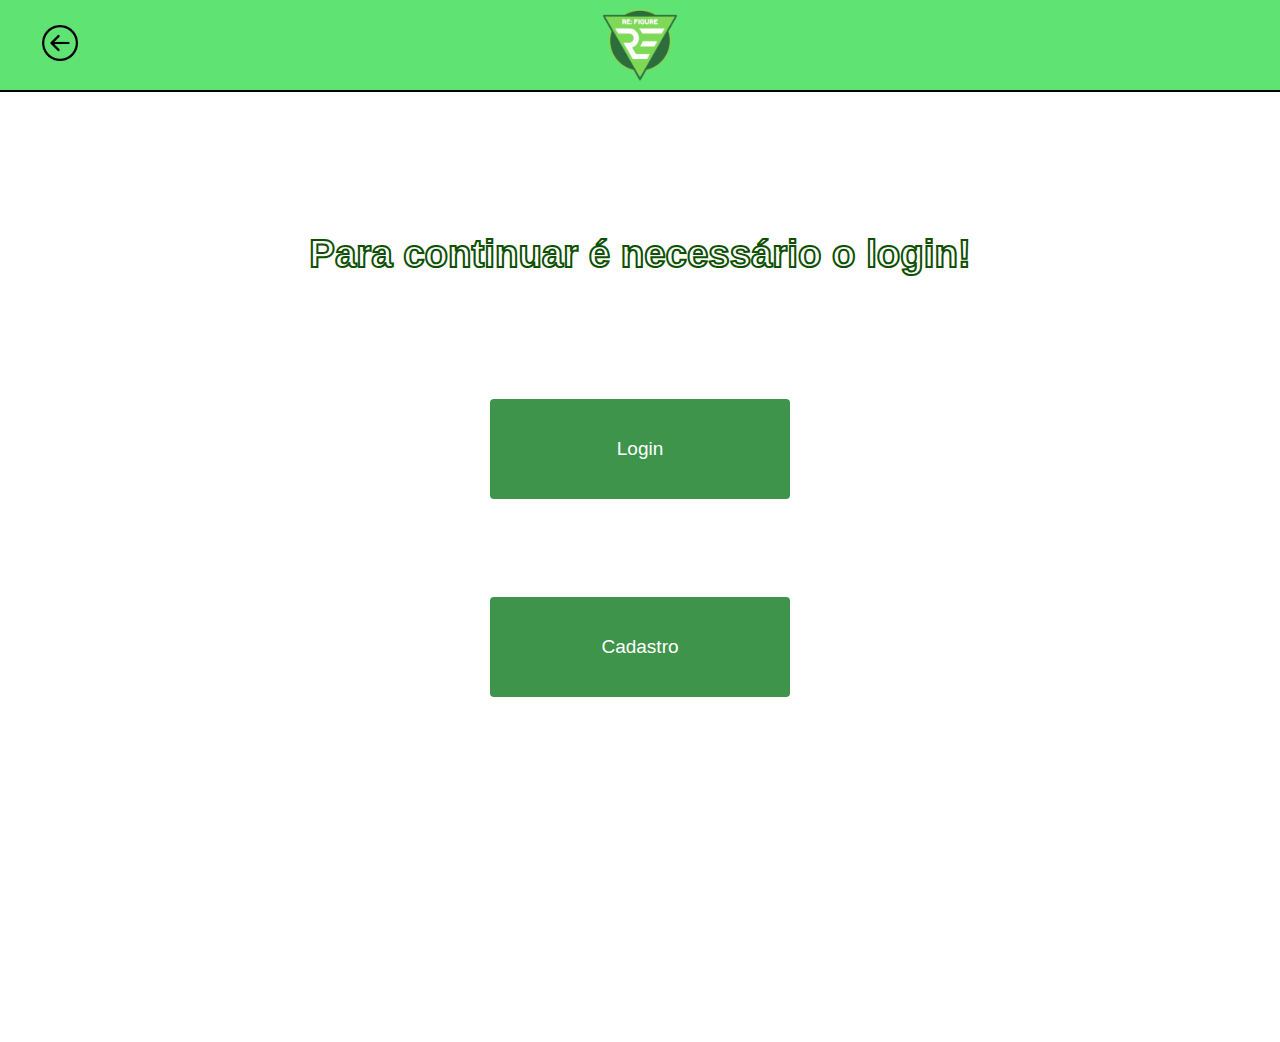
<file: autenticacao.html>
<!DOCTYPE html>
<html lang="pt-br">
<head>
    <meta charset="UTF-8">
    <meta http-equiv="X-UA-Compatible" content="IE=edge">
    <meta name="viewport" content="width=device-width, initial-scale=1.0">
    <title>Re:Figure</title>
    <link rel="icon" href="imagem/RE FIGURE.png">
    <link rel="stylesheet" type="text/css" href="css/auteticacao.css">
</head>
<body>
    <!-- div do cabeçalho -->
    <div class="cabecalho">
        <div class="divvoltar"><a href="index.html"><img src="imagem/botaovoltar.png" class="botaovoltar"></div></a>
        <div class="divlogo"><a href="index.html"><img src="imagem/RE FIGURE.png" class="logo"></div></a>
        <div class="invisivel"></div>
    </div>
    <div class="corpo">
        <div class="titulo">
            <h1>Para continuar é necessário o login!</h1>
        </div>
        <a href="login.php">
            <button>
              <span>Login</span>
            </button></a>
    
            <a href="Cadastro.html">
            <button>
              <span>Cadastro</span>
            </button></a>
    </div>
</body>
</html>
</file>
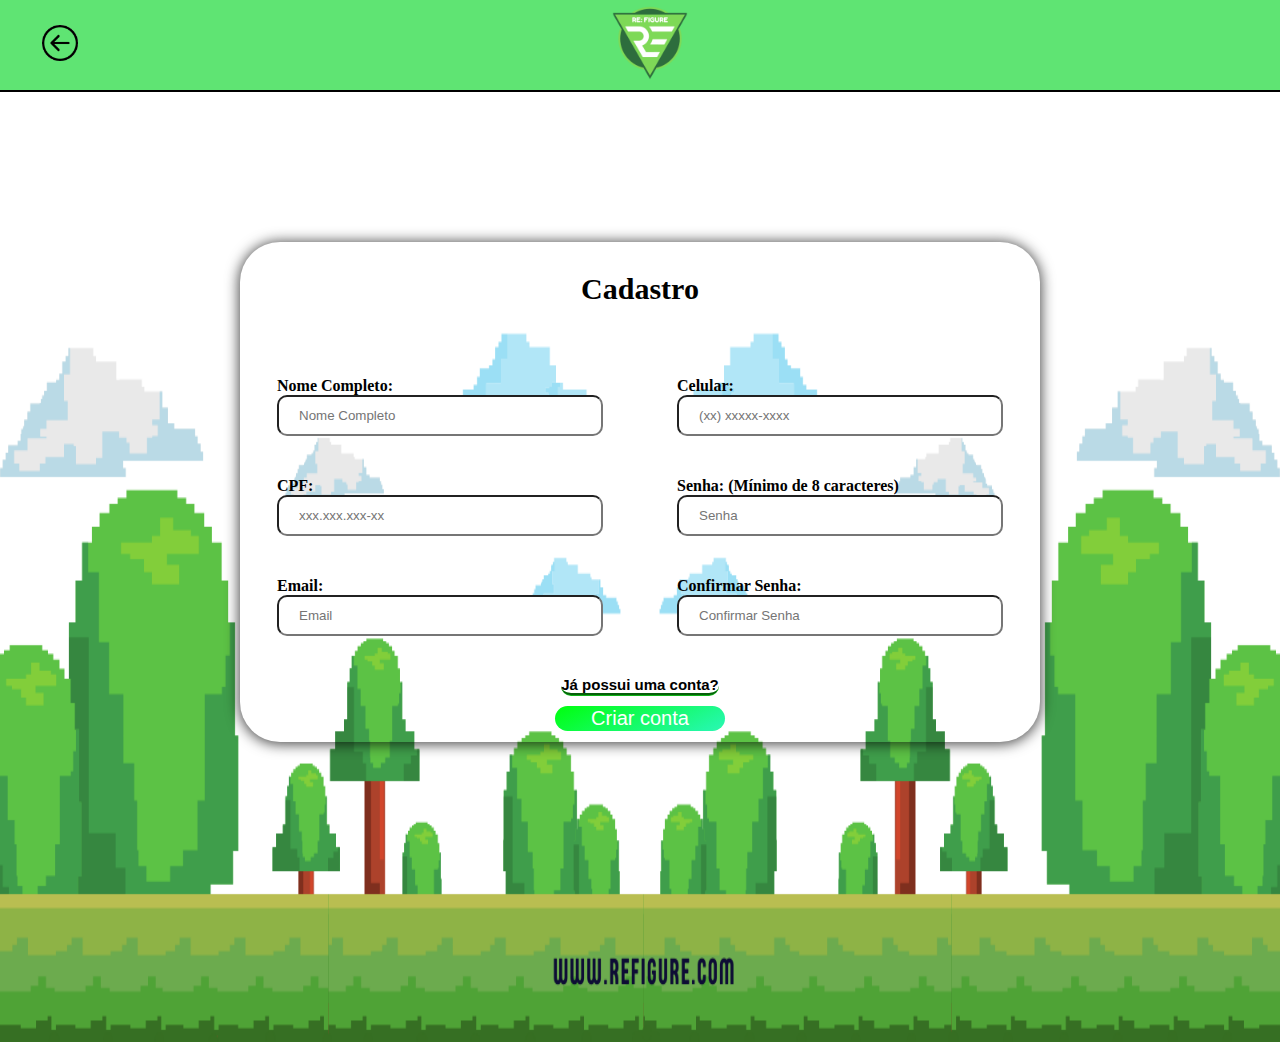
<file: Cadastro.html>
<!DOCTYPE html>
<html lang="pt-br">
<head>
    <meta charset="UTF-8">
    <meta http-equiv="X-UA-Compatible" content="IE=edge">
    <meta name="viewport" content="width=device-width, initial-scale=1.0">
    <title>Re:Figure</title>
    <link rel="icon" href="imagem/RE FIGURE.png">
    <link rel="stylesheet" type="text/css" href="css/Cadastro.css">
</head>
<body>
    <!-- div do cabeçalho -->
    <div class="cabecalho">
        <div class="divvoltar"><a href="logado.php"><img src="imagem/botaovoltar.png" class="botaovoltar"></div></a>
        <div class="divlogo"><a href="logado.php"><img src="imagem/RE FIGURE.png" class="logo"></div></a>
        <div class="invisivel"></div>
    </div>
<div class="corpo">
    <img class="fundo" src="imagem/fundo.png">
    <img class="fundo2" src="imagem/fundo2.png">
    <div class="cadastro">
        <div class="cadastrotitulo"><b>Cadastro</b></div>
        <div class="informacao">
            <form action="crud.php" method="post">
            <div class="informacaoesquerda">
                    <span> <ion-icon class="imgs" name="people-outline"></ion-icon><b>Nome Completo:</b> 
                    <input maxlength="100" type="text" id="Nome" name="nome_cliente" onkeyup="ValidarNome();" class="formatar" placeholder ="Nome Completo"></span>   
                    <span> <ion-icon class="imgs" name="newspaper-outline"></ion-icon><b>CPF:</b> 
                    <input maxlength="14" type="text" id="cpf" name="cpf_cliente" onkeyup="ValidarCPF();" class="formatar" placeholder ="xxx.xxx.xxx-xx"></span>
                    <span> <ion-icon class="imgs" name="mail-outline"></ion-icon><b>Email:</b> 
                    <input maxlength="80" type="email" id="Email" name="email_cliente" onkeyup="ValidarEmail();" class="formatar" placeholder ="Email"></span>
            </div>
            <div class="informacaodireita">
                <span> <ion-icon class="imgs" name="call-outline"></ion-icon><b>Celular:</b> 
                <input maxlength="13" type="text" id="Telefone" name="celular_cliente" onkeyup="ValidarTelefone();" class="formatar" required placeholder="(xx) xxxxx-xxxx"></span>
                <span> <ion-icon class="imgs" name="lock-closed-outline"></ion-icon><b>Senha: (Mínimo de 8 caracteres)</b> 
                <input minlength="8" required maxlength="30" name="senha_cliente" type="password" onkeyup="ValidarSenha()" id="Senha" class="formatar" placeholder ="Senha"></span> 
                <span> <ion-icon class="imgs" name="lock-closed-outline"></ion-icon><b>Confirmar Senha:</b> 
                <input minlength="8" required maxlength="30" type="password" id="Senha1" onkeyup="ValidarSenha()" class="formatar" placeholder ="Confirmar Senha"></span> 
            </div>
        </div>
        <a class="conta" href="login.php"><b>Já possui uma conta?</b></a>
        <input type="submit" value="Criar conta" name="inserir" class="criar">
        </form>
    </div>
</div>
<script src="js/Cadastro.js"></script>   
</body>
</html>
</file>
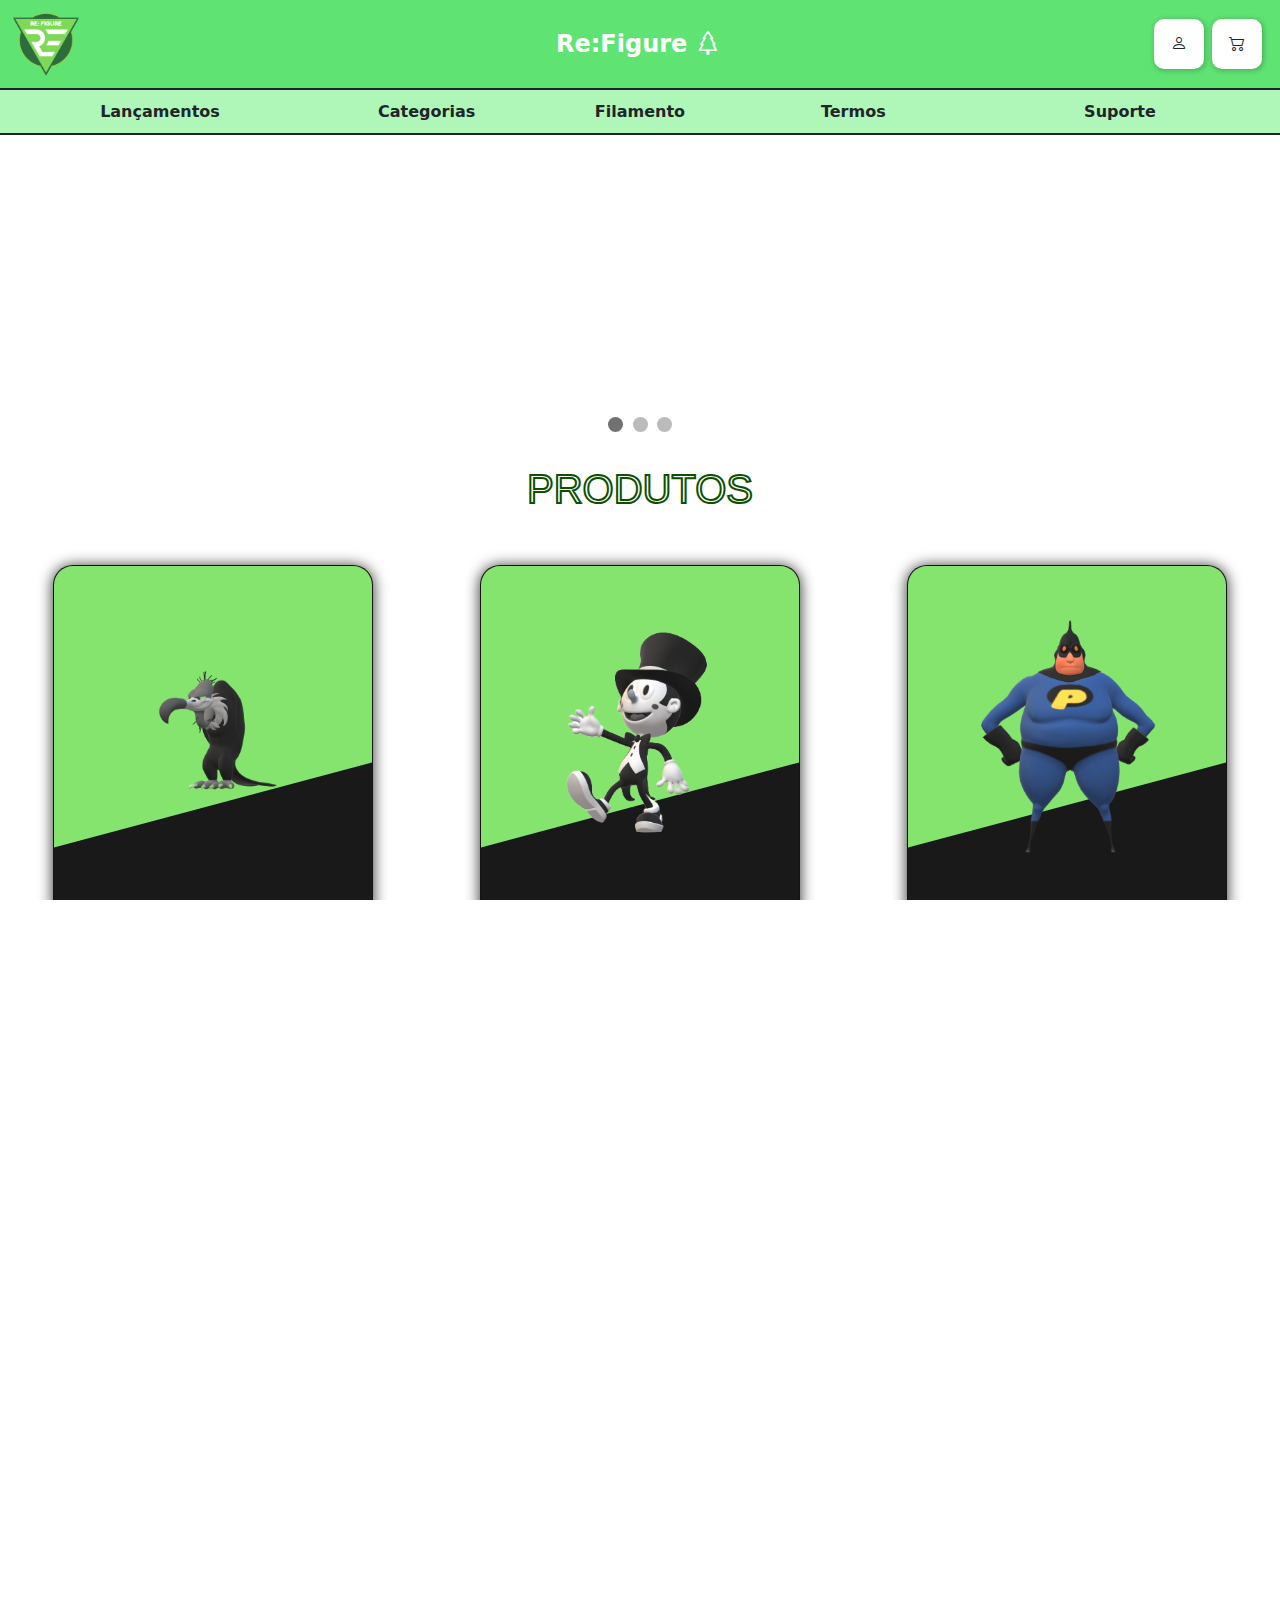
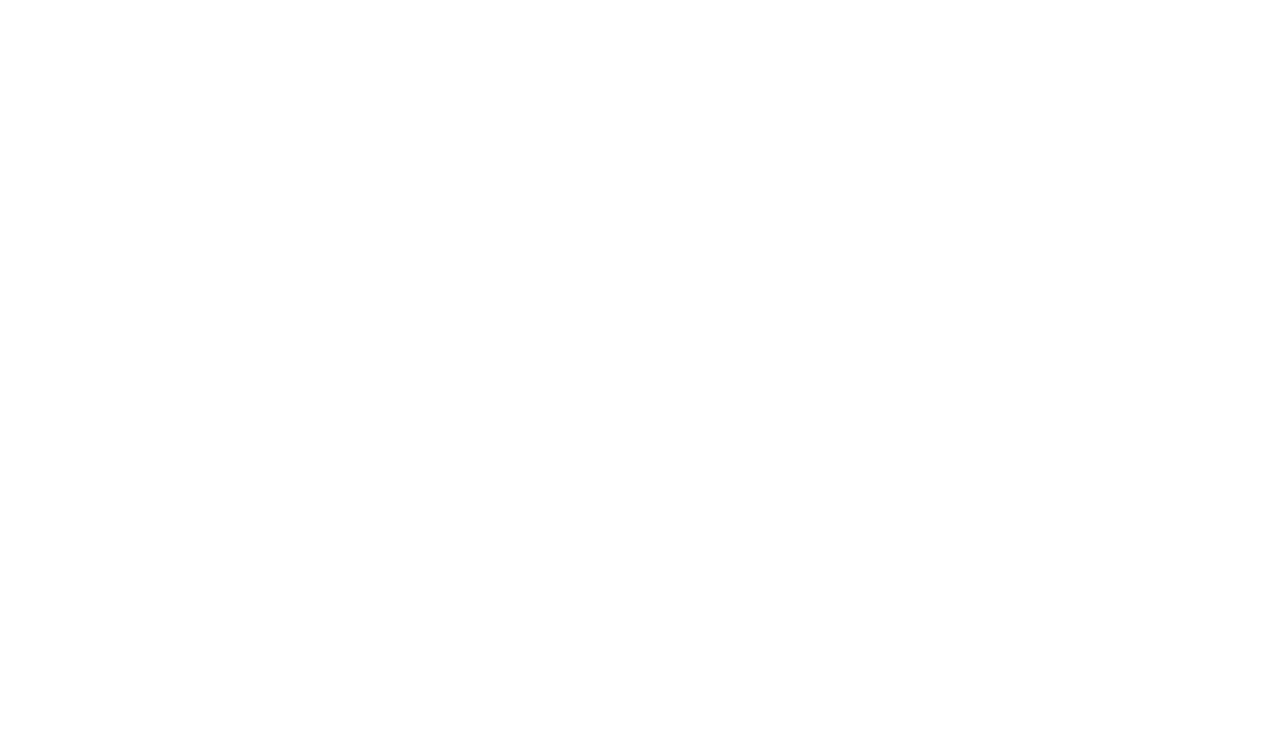
<file: index2.html>
<!DOCTYPE html>
<html lang="pt-br">

<head>
    <meta charset="UTF-8">
    <meta http-equiv="X-UA-Compatible" content="IE=edge">
    <meta name="viewport" content="width=device-width, initial-scale=1.0">
    <link rel="stylesheet" href="./bootstrap/css/bootstrap.css">
    <title>Re:Figure</title>
    <link rel="icon" href="imagem/RE FIGURE.png">
    <link rel="stylesheet" type="text/css" href="./css/tela_inicial2.css">
    <link rel="stylesheet" href="https://cdn.jsdelivr.net/npm/bootstrap-icons@1.10.5/font/bootstrap-icons.css">
</head>

<body>

    <i class="bi bi-list menu-mobile"></i>

    <aside id="aside"> <!--Menu lateral-->
        <section class="profile"> <!--Seção da foto de perfil, nome, e social-links-->
            <img src="./imagem/RE FIGURE.png" alt="Foto refigure"> <!--Foto pessoal-->
            <h1>Re:Figure</h1>
        </section>

        <nav id="navbar" class="nav-menu"> <!--navbar lateral-->
            <ul class="nav flex-column"> <!--Lista em column-->
                <li class="nav-item">
                    <a class="nav-link" href="index2.html"><i class="bi bi-house"></i>Inicio</a>
                </li>
                <li class="nav-item">
                    <a class="nav-link" href="login.php"><i class="bi bi-person"></i>Entrar</a>
                </li>
                <li class="nav-item">
                    <a class="nav-link" href="#"><i class="bi bi-list-check"></i>Carrinho</a>
                </li>
                <li class="nav-item">
                    <a class="nav-link" href="#"><i class="bi bi-collection"></i>Categorias</a>
                </li>
                <li class="nav-item">
                    <a class="nav-link" href="#"><i class="bi bi-collection"></i>Filamento</a>
                </li>
                <li class="nav-item">
                    <a class="nav-link" href="#"><i class="bi bi-collection"></i>Termos</a>
                </li>
                <li class="nav-item">
                    <a class="nav-link" href="#"><i class="bi bi-collection"></i>Suporte</a>
                </li>
            </ul>
        </nav>
    </aside>

    <main id="main">

        <section id="cabecalho" class="cabecalho alinhamento m-0 p-0">

            <div class="cantologo col-md-4 d-flex justify-content-start align-itens-center text-align-center">

                <img class="logo" id="logo" onclick="Logo()" src="imagem/RE FIGURE.png">

            </div>
            <div class="nome canto col-md-4">
                <b>Re:Figure <i class="bi bi-tree"></i></b>
            </div>  
            <div class="canto col-md-4 justify-content-end align-itens-center text-align-center">

                    <button name="botao" type="submit" class="btn me-2" onclick="entrar()">
                        <p class="paragraph mt-3"> Entrar </p>
                        <span class="icon-wrapper">
                            <i class="bi bi-person"></i>
                        </span>
                    </button>
                    <button class="btn me-3" name="carrinho" type="submit" onclick="myFunction()">
                        <p class="paragraph mt-3"> Carrinho </p>
                        <span class="icon-wrapper">
                            <i class="bi bi-cart2"></i>
                        </span>
                    </button>
            </div>

        </section>
        
        <section id="opcoes" class="opcoes m-0 p-0">

            <div class="alinhamento col-md-3">
                <b onclick="myFunction()" style="cursor: pointer;">Lançamentos</b>
            </div>

            <div class="alinhamento col-md-2">
                <b onclick="myFunction()" style="cursor: pointer;">Categorias</b>
            </div>

            <div class="alinhamento col-md-2">
                <b onclick="myFunction()" style="cursor: pointer;">Filamento</b>
            </div>

            <div class="alinhamento col-md-2">
                <b onclick="myFunction()" style="cursor: pointer;">Termos</b>
            </div>

            <div class="alinhamento col-md-3">
                <b onclick="myFunction()" style="cursor: pointer;">Suporte</b>
            </div>

        </section>

        <section id="carrosel" class="m-0 p-0">

            <div class="col-md-12">
                <div class="slideshow-container">

                    <div class="mySlides fade">
                      <a href="#">
                      <img onclick="myFunction()" class="fundo_fila" src="imagem/fundo_fila.png" style="width:100%">
                      <img onclick="myFunction()" class="fundo_fila_1024" src="imagem/fundo_fila_1024.png " style="width:100%">
                      <img onclick="myFunction()" class="fundo_fila_680" src="imagem/fundo_fila_680.png" style="width:100%">
                    </div></a>
                    <a href="#lancamentos.html">
                    <div class="mySlides fade">
                      <img onclick="myFunction()" class="fundo_fila" src="imagem/promocoes.png" style="width:100%">
                      <img onclick="myFunction()" class="fundo_fila_1024" src="imagem/promocoes_1024.png" style="width: 100%">
                      <img onclick="myFunction()" class="fundo_fila_680" src="imagem/promocoes_680.png" style="width:100%">
                    </div></a>
                    <a href="CompraOgro.php">
                    <div class="mySlides fade">
                      <img onclick="myFunction()" class="fundo_fila" src="imagem/lacamentos.png" style="width:100%">
                      <img onclick="myFunction()" class="fundo_fila_1024" src="imagem/lancamentos_1024.png" style="width: 100%">
                      <img onclick="myFunction()" class="fundo_fila_680" src="imagem/lancamentos_680.png" style="width:100%">
                    </div></a>
                  
              
                    <a class="prev" onclick="plusSlides(-1)">&#10094;</a>
                    <a class="next" onclick="plusSlides(1)">&#10095;</a>
                  </div>
                  <br>
              
                  <div style="text-align:center">
                    <span class="dot" onclick="currentSlide(1)"></span>
                    <span class="dot" onclick="currentSlide(2)"></span>
                    <span class="dot" onclick="currentSlide(3)"></span>
                  </div>
            </div>

        </section>

        <section id="produtos" class="m-0 p-0">
            <div class="titulo"><h1>PRODUTOS</h1></div>
            <div class="container-fluid alinhamento">
                <div class=" row">
                    <div class="alinhamento col-md-4">
                        <div class="card">
                            <div class="imgBox">
                              <img src="imagem/personagem1.png" class="figure">
                            </div>
                            <div class="contentBox">
                              <h3>Urubu preto e branco</h3>
                              <h2 class="preco">R$<small>70.00</small></h2>
                              <a onclick="myFunction()" style="cursor: pointer;" class="comprar">Comprar</a>
                            </div>
                        </div>
                    </div>
                    <div class="alinhamento col-md-4">
                        <div class="card">
                            <div class="imgBox">
                              <img src="imagem/personagem2.png" class="figure">
                            </div>
                            <div class="contentBox">
                              <h3>Burguês preto e branco</h3>
                              <h2 class="preco">R$<small>60.00</small></h2>
                              <a onclick="myFunction()" style="cursor: pointer;" class="comprar">Comprar</a>
                            </div>
                          </div>
                    </div>
                    <div class="alinhamento col-md-4">
                        <div class="card">
                            <div class="imgBox">
                              <img src="imagem/personagem3.png" class="figure">
                            </div>
                            <div class="contentBox">
                              <h3>Heroí Picanha</h3>
                              <h2 class="preco">R$<small>130.00</small></h2>
                              <a onclick="myFunction()" style="cursor: pointer;" class="comprar">Comprar</a>
                            </div>
                          </div>
                  
                    </div>
                    <div class="alinhamento col-md-4">
                        <div class="card">
                            <div class="imgBox">
                              <img src="imagem/personagem4.png" class="figure">
                            </div>
                            <div class="contentBox">
                              <h3>Mago cósmico</h3>
                              <h2 class="preco">R$<small>150.00</small></h2>
                              <a onclick="myFunction()" style="cursor: pointer;" class="comprar">Comprar</a>
                            </div>
                          </div>
                  
                    </div>
                    <div class="alinhamento col-md-4">
                        <div class="card">
                            <div class="imgBox">
                              <img src="imagem/personagem5.png" class="figure">
                            </div>
                            <div class="contentBox">
                              <h3>Pirata narigudo</h3>
                              <h2 class="preco">R$<small>140.00</small></h2>
                              <a onclick="myFunction()" style="cursor: pointer;" class="comprar">Comprar</a>
                            </div>
                          </div>
                  
                    </div>
                    <div class="alinhamento col-md-4">
                        <div class="card">
                            <div class="imgBox">
                              <img src="imagem/personagem6.png" class="figure">
                            </div>
                            <div class="contentBox">
                              <h3>Robo calcinha</h3>
                              <h2 class="preco">R$<small>69.69</small></h2>
                              <a onclick="myFunction()" style="cursor: pointer;" class="comprar">Comprar</a>
                            </div>
                          </div>
                  
                    </div>
                    <div class="alinhamento col-md-4">
                        <div class="card">
                            <div class="imgBox">
                              <img src="imagem/personagem7.png" class="figure">
                            </div>
                            <div class="contentBox">
                              <h3>Dino Spino</h3>
                              <h2 class="preco">R$<small>170.00</small></h2>
                              <a onclick="myFunction()" style="cursor: pointer;" class="comprar">Comprar</a>
                            </div>
                          </div>
                  
                    </div>
                    <div class="alinhamento col-md-4">
                        <div class="card">
                            <div class="imgBox">
                              <img src="imagem/personagem8.png" class="figure">
                            </div>
                            <div class="contentBox">
                              <h3>Mamute Manny</h3>
                              <h2 class="preco">R$<small>140.00</small></h2>
                              <a onclick="myFunction()" style="cursor: pointer;" class="comprar">Comprar</a>
                            </div>
                          </div>
                  
                    </div>
                    <div class="alinhamento col-md-4">
                        <div class="card">
                            <div class="imgBox">
                              <img src="imagem/personagem9.png" class="figure">
                            </div>
                            <div class="contentBox">
                              <h3>Paulo Ruivo</h3>
                              <h2 class="preco">R$<small>200.00</small></h2>
                              <a onclick="myFunction()" style="cursor: pointer;" class="comprar">Comprar</a>
                            </div>
                          </div>
                  
                    </div>
                </div>

            </div>

        </section>

        <section id="rodape" class="m-0 p-0">
          <div class="alinharrow row">
            <div class="alinhamentodalogo col-md-3">
              <img class="logorodape" id="logo" onclick="Logo()" src="imagem/RE FIGURE.png">
            </div>
            <div class="alinhamentorodape col-md-3">
              <p>Copyright &copy; 2023 - All Rights Reserved - Re:Figure</p>
            </div>
            <div class="delete col-md-3">
              <ul>
                <li>Desenvolvedores:</li>
                <li>Cauê Marchi Foyth</li>
                <li>Jônatas Rocha dos Santos</li>
                <li>Lucas Giovani Fruck</li>
              </ul>
            </div>
            <div class="alinhamentorodape col-md-3">
              <div class="divpai">
                <ul class="insta">
                  <a href="https://instagram.com/caue_foyth" target="_blank"><li><i class="bi bi-instagram"></i>Cauê</li></a>
                  <a href="https://instagram.com/arcaro_jonatas" target="_blank"><li><i class="bi bi-instagram"></i>Jônatas</li></a>
                  <a href="https://instagram.com/lucasgiovanifruck" target="_blank"><li><i class="bi bi-instagram"></i>Lucas</li></a>     
                </ul>
              </div>
            </div>
          </div>

        </section>

    </main>

    <script src="/bootstrap/js/bootstrap.bundle.min.js"></script>
    <script src="js/tela_inicial.js"></script>
</body>

</html>
</file>
<file: css/auteticacao.css>
body
{
    margin: 0;
    display: flex;
    flex-direction: column;
    overflow: hidden;
}

/* parte do plano de fundo do cadastro */
.corpo
{
    width: 100%;
    height: 100vh;
    display: flex;
    justify-content: start;
    align-content: start;
    justify-items: start;
    align-items: center;
    flex-direction: row;
    margin: 0;
    flex-direction: column;
}
.cabecalho
{
    width: 100%;
    height: 10vh;
    display: flex;
    justify-content: space-between;
    align-items: center;
    flex-direction: row;
    margin-bottom: 50px;
    background-color:rgb(95, 228, 115);
    border-bottom: 2px;
    border-top: 0;
    border-left: 0;
    border-right: 0;
    border-style: solid;
}

/* botão usado para voltar para a página principal do nosso site */
.botaovoltar
{
    scale: 30%;
}
/* logo do nosso site */
.logo
{
    scale: 20%;
}

/* serve para alinhar a responsividade */
.invisivel
{
    width: 33.3%;
    height: 100%;
    display: flex;
    justify-content: start;
    align-items: center;
}
.divvoltar
{
    width: 33.3%;
    height: 100%;
    display: flex;
    justify-content: start;
    align-items: center;
}

/* Div onde esta localizado a logo do site */
.divlogo
{
    width: 33.3%;
    height: 100%;
    display: flex;
    justify-content: center;
    align-items: center;
}
.divlogo a{
    display: flex;
    align-items: center;
    height: 77px;
}
.titulo{
    color: #fff;
    width: 100%;
    height: 100px;
    display: flex;
    justify-items: center;
    justify-content: space-around;
    font-family:Arial, Helvetica, sans-serif;
    font-size: larger;
    -webkit-text-stroke: 2px #0d5000;
    margin-top: 5%;
  }
  .corpo button {
    display: inline-block;
    border-radius: 4px;
    background-color: rgb(62, 148, 75);
    border: none;
    color: #FFFFFF;
    text-align: center;
    font-size: 19px;
    padding: 16px;
    width: 300px;
    height: 100px;
    transition: all 0.5s;
    cursor: pointer;
    margin: 5px;
    margin-top: 30%;
   }
   
   button span {
    cursor: pointer;
    display: inline-block;
    position: relative;
    transition: 0.5s;
    align-items: center;
   }
   
   button span:after {
    content: '»';
    position: absolute;
    opacity: 0;
    top: 0;
    right: -15px;
    transition: 0.5s;
   }
   
   button:hover span {
    padding-right: 15px;
   }
   
   button:hover span:after {
    opacity: 1;
    right: 0;
   }
</file>
<file: css/Cadastro.css>
body
{
    margin: 0;
    display: flex;
    flex-direction: column;
    overflow: hidden;
}

/* parte do plano de fundo do cadastro */
.corpo
{
    width: 100%;
    height: 100vh;
    display: flex;
    justify-content: center;
    align-content: center;
    justify-items: center;
    align-items: center;
    flex-direction: row;
    margin: 0;
}
/* imagem de fundo da tela de cadastro */
.fundo
{
    width: 100%;
    height: 100vh;
    position: absolute;
    display: flex;
}
/* segundo fundo da imagem para funcionar a responsividade do site no celular */
.fundo2
{
    width: 0%;
    height: 0vh;
    position: absolute;
    display: flex;
}
/* cabeçalho do site, parte de cima com a logo do nosso site  */
.cabecalho
{
    width: 100%;
    height: 10vh;
    display: flex;
    justify-content: space-between;
    align-items: center;
    flex-direction: row;
    margin-bottom: 50px;
    background-color:rgb(95, 228, 115);
    border-bottom: 2px;
    border-top: 0;
    border-left: 0;
    border-right: 0;
    border-style: solid;
}

/* botão usado para voltar para a página principal do nosso site */
.botaovoltar
{
    scale: 30%;
}
/* logo do nosso site */
.logo
{
    scale: 20%;
    margin-left: 20px;
}

/* serve para alinhar a responsividade */
.invisivel
{
    width: 33.3%;
    height: 100%;
    display: flex;
    justify-content: start;
    align-items: center;
}

/* parte geral da tela de cadastro */
.cadastro
{
    display: flex;
    width: 800px;
    height: 500px;
    flex-direction: column;
    justify-content: space-around;
    align-items: center;
    border-radius: 40px;
    box-shadow: 0px 1px 14px 1px rgba(0,0,0,0.74);
    margin-bottom: 200px;
    z-index: 10;
}

/* Título da tela da parte geral da tela de cadastro */
.cadastrotitulo
{
    width: 100%;
    height: 40px;
    font-size: 30px;
    display: flex;
    align-items: center;
    justify-content: center;
    margin-top: 30px;
}

/* Informações de Nome, Cpf, etc da tela de cadastro */
.informacao
{
    width: 100%;
    height: 400px;
    display: flex;
    align-items: center;
    justify-content: space-around;
    flex-direction: row;
}

/* Região onde ta localizado os input que o Usuario tem que preencher */
.informacao form
{
    width: 100%;
    height: 400px;
    display: flex;
    align-items: center;
    justify-content: space-around;
    flex-direction: row;
}

/* Div das informações que estão a esquerda do cadastro como : Nome Completo, CPF e EMAIL */
.informacaoesquerda
{
    width: 50%;
    height: 300px;
    display: flex;
    align-items: center;
    justify-content: space-around;
    flex-direction: column;
}

/* Div das informações que estão a direita do cadastro como : Celular, Senha e Confirmar Senha */
.informacaodireita
{
    width: 50%;
    height: 300px;
    display: flex;
    align-items: center;
    justify-content: space-around;
    flex-direction: column;
}

/* Toda parte de responsividade da tela de cadastro, onde fica as informações   */
@media screen and (max-width: 900px) 
{
     .informacao
     {
        flex-direction: column;
     }
     .cadastro
     {
            width: 300px;
            height: 600px;
            margin-top: 0;
     }
     .informacaodireita
     {
        width: 100%;
        height: 50%;
     }
     .informacaoesquerda
     {
        width: 100%;
        height: 50%;
     }
     .informacaodireita span
     {
        scale: 85%;
     }
     .informacaoesquerda span
     {
        scale: 85%;
     }
     .fundo
     {
        width: 0%;
        height: 0vh;
     }
     .fundo2
     {
        width: 100%;
        height: 100vh;
     }
     .informacao form
    {
    flex-direction: column;
    }
}

/* Responsividade total da tela de cadastro toda */
@media screen and (min-width: 2800px) 
{

    .cadastro
    {
        scale: 200%;
        margin-top: -100px;
    }
    .cabecalho
    {
            width: 100%;
            height: 10vh;
            display: flex;
            justify-content: space-between;
            align-items: center;
            flex-direction: row;
            margin-bottom: 50px;
            background-color:rgb(95, 228, 115);
            border-bottom: 2px;
            border-top: 0;
            border-left: 0;
            border-right: 0;
            border-style: solid;
    }
    .logo
    {
        scale: 42%;
    }
    .botaovoltar
    {
        scale: 60%;
        margin-left: 50px;
    }
}
 
/* div onde esta localizada o botão para voltar a pagína principal do nosso site */
.divvoltar
{
    width: 33.3%;
    height: 100%;
    display: flex;
    justify-content: start;
    align-items: center;
}

/* Div onde esta localizado a logo do site */
.divlogo
{
    width: 33.3%;
    height: 100%;
    display: flex;
    justify-content: center;
    align-items: center;
}


/* formatação do texto */
.formatar
{
    border-radius: 10px;
    padding-left: 20px;
    width: 300px;
    height: 35px;
}

/* alinhamento das informações que foram colocadas a esquerda da parte do cadastro */
.informacaoesquerda span
{
    display: flex;
    flex-direction: column;
    justify-content: center;
}

/* Alinhamento das informações que foram colocadas a direita da parte do cadastro */
.informacaodireita span
{
    display: flex;
    flex-direction: column;
    justify-content: center;
}

/* Botão para confirmar o cadastro */
.criar
{
    width: 170px;
    height: 40px;
    border: none;
    border-radius: 20px;
    cursor: pointer;
    font-size: 20px;
    color: #fff;
    background: linear-gradient(334deg, #9af5bd, #24f8a7, #00ff0d);
    background-size: 180% 180%;
    animation: gradient-animation 6s ease infinite;
    transition: 0.3s all ease-in-out;
    margin-bottom: 20px;
}

/* Botão caso a pessoa já tenha um cadastro, vá para a tela de login */
.conta
{
  font-size: 15px;
  position: relative;
  color: rgb(53, 53, 53);
  text-decoration: none;
  color: #000;
  font-family: Arial, Helvetica, sans-serif;
  border-style: groove;
  border-top: 0px;
  border-left: 0px;
  border-right: 0px;
  border-color: #0eb316;
  border-radius: 10px;
  margin-bottom: 10px;
  margin-top: -30px;
}

/* Isso aqui é para mudar a cor de vermelho ou verde, no cadastro dizendo se 
as informações colocadas ali estão certas ou erradas */
.certo
{
    background-color: rgb(190, 231, 129);
}
.certo1
{
    background-color: rgb(190, 231, 129);
}
.certo2
{
    background-color: rgb(190, 231, 129);
}
.certo3
{
    background-color: rgb(190, 231, 129);
}
.certo4
{
    background-color: rgb(190, 231, 129);
}
.errado4
{
    background-color: hsl(0, 86%, 66%);
}
.certo5
{
    background-color: rgb(190, 231, 129);
}
.errado5
{
    background-color: hsl(0, 86%, 66%);
}
</file>
<file: css/tela_inicial2.css>
html, body
{
    width: 100%;
    height: 100%;
    overflow-x: hidden;
}

#aside /*Menu lateral*/
{
    position: fixed;
    top: 0;
    left: -300px;
    bottom: 0;
    background-color: #063f1c;
    overflow-y: auto;
    width: 300px;
    transition: all ease-in-out 0.5s;
    padding: 0 15px;
    z-index: 9997;
}

#aside .profile img /*foto pessoal*/
{
    margin: 15px auto;
    display: block;
    width: 120px;
}

#aside .profile h1 /*Nome abaixo da foto pessoal*/
{
    font-size: 24px;
    margin: 0;
    padding: 0;
    font-weight: 600;
    text-align: center;
    color: #fff;
}

.nav-menu /*Para o nav-menu ficar alinhado*/
{
    padding: 1.5rem;
}

.nav-menu a,
.nav-menu a:focus /*Para deixar os textoscom suas respectivas cores e tamanhos*/
{
    display: flex;
    align-items: center;
    color: #fff;
    transition: 0.3s;
    font-size: 15px;
}

.nav-menu a i,
.nav-menu a:focus i /*Para deixar os icones com suas respectivas cores e tamanhos*/
{
    font-size: 24px;
    padding-right: 0.8rem;
    color: #fff;
}

.nav-menu a:hover
{
    color: #fff;
}

i.menu-mobile
{
    position: fixed;
    color: #fff;
    background-color: #063f1c;
    right: 1rem;
    top: 1rem;
    font-size: 1.5rem;
    border-radius: 4rem;
    cursor: pointer;
    z-index: 10;
    width: 45px;
    height: 45px;
    display: none;
    justify-content: center;
    align-items: center;
}

.menu-nav-active
{
    overflow: hidden;
}

.menu-nav-active #aside
{
    left: 0;
}

.canto
{
    display: flex;
}

.fundo_fila_1024
{
  display: none;
  width: 100%;
  height: auto;
}

.fundo_fila_680
{
  width: 100%;
  height: auto;
  display: none;
}

.fundo_fila
{
  width: 100%;
  height: auto;
}

.delete
{
  display: flex;
  justify-content: center;
  align-items: center;
  height: 100%;
}

.alinharrow
{
  display: flex;
  width: 100%;
  height: 100%;
}

.insta
{
  font-family: Arial, Helvetica, sans-serif;
  color: #fff;
  display: flex;
  font-size: 20px;
  width: 100%;
  height: 100%;
  flex-direction: column;
  align-items: start;
  justify-content: center;
}

.divpai
{
  display: flex;
  justify-content: center;
  align-items: center;
}

.alinhamentorodape
{
  display: flex;
  justify-content: center;
  align-items: center;
  height: 100%;
}


@media (max-width: 1024px)
{
    #aside
    {
        left: -300;
    }
    i.menu-mobile
    {
        display: flex;
    }
    section#inicio h2
    {
        font-size: 3rem;
    }
    section#inicio span#subtitle
    {
        margin-left: 0;
        font-size: 1rem;
        display: flex;
        justify-content: center;
    }
    #main
    {
        margin-left: 0;
    }
    section#opcoes
    {
        display: none;
    }
    section .canto
    {
        display: none;
    }
    .fundo_fila
    {
      width: 100%;
      height: auto;
      display: none;
    }
    .fundo_fila_1024
    {
      display: flex;
      width: 100%;
      height: auto;
    }
    section#cabecalho
    {
      justify-content: space-between;
      display: flex;
    }
}

@media (max-width: 768px)
{
  .fundo_fila_680
  {
    display: flex;
    width: 100%;
    height: auto;
  }
  .fundo_fila_1024
  {
    display: none;
    width: 100%;
    height: auto;
  }
  .alinharrow
  {
    display: flex;
    justify-content: center;
    align-items: center;
    width: 110%;
    flex-direction: row;
    background-color:rgb(95, 228, 115);
  }
  .alinhamentodalogo
  {
    height: 100%;
    width: 100%;
    display: flex;
    justify-content: center;
    align-items: center;
    background-color:rgb(95, 228, 115);
  }
  .delete
  {
    display: none;
  }
  .alinhamentorodape
  {
    background-color:rgb(95, 228, 115);
    width: 100%;
    height: 50%;
    display: flex;
    justify-content: center;
    align-items: center;
  }
  .insta
  {
    display: flex;
    justify-content: center;
    align-items: start;
  }

}

section#cabecalho
{
    width: 100%;
    height: 10vh;
    border-bottom: 2px solid;
    background-color:rgb(95, 228, 115);
}

.logo
{
    scale: 100%;
    transition: all 0.3s ease-out;
}
.logo:hover
{
    cursor: pointer;
    transform: scale(1.1,1.1);
}

.cantologo
{
    width: 33%;
    height: 100%;
}

.btn 
{
    cursor: pointer;
    width: 50px;
    height: 50px;
    border: none;
    position: relative;
    border-radius: 10px;
    background-color: #fff;
    -webkit-box-shadow: 1px 1px 5px .2px #00000035;
    box-shadow: 1px 1px 5px .2px #00000035;
    -webkit-transition: .2s linear;
    transition: .2s linear;
    transition-delay: .2s;
    display: -webkit-box;
    display: -ms-flexbox;
    display: flex;
    -webkit-box-align: center;
    -ms-flex-align: center;
    align-items: center;
    -webkit-box-pack: center;
    -ms-flex-pack: center;
    justify-content: space-between;
  }
  
  .btn:hover 
  {
    width: 150px;
    transition-delay: .2s;
    background-color: #fff;
  }
  
  .btn:hover > .paragraph 
  {
    visibility: visible;
    opacity: 1;
    -webkit-transition-delay: .4s;
    transition-delay: .4s;
  }
  
  .btn:hover > .icon-wrapper .icon 
  {
    transform: scale(1.1);
  }
  
  .paragraph 
  {
    color: black;
    visibility: hidden;
    opacity: 0;
    font-size: 15px;
    margin-right: 20px;
    padding-left: 20px;
    -webkit-transition: .2s linear;
    transition: .2s linear;
    font-weight: bold;
    text-transform: uppercase;
  }

  .icon-wrapper 
  {
    width: 50px;
    height: 50px;
    position: absolute;
    top: 0;
    right: 0;
    display: flex;
    align-items: center;
    justify-content: center;
  }

  .icon 
  {
    transform: scale(.9);
    transition: .2s linear;
  }
  
  .icon path 
  {
    stroke: #000;
    stroke-width: 2px;
    -webkit-transition: .2s linear;
    transition: .2s linear;
  }

  .opcoes
  {
    height: 5vh;
    background-color:rgb(175, 247, 185);
    display: flex;
    align-items: center;
    justify-content: center;
    border-bottom: 2px solid;
  }

  .nome
  {
    color: white;
    display: flex;
    justify-content: center;
    align-items: center;
    font-size: 24px;
    height: 100%;
  }

 .slideshow-container {
  min-width: 100%;
  position: relative;
  margin: 0;
}

.mySlides {
  display: none;

}

.prev, .next {
  cursor: pointer;
  position: absolute;
  top: 50%;
  width: auto;
  margin-top: -22px;
  padding: 16px;
  color: white;
  font-weight: bold;
  font-size: 18px;
  transition: 0.6s ease;
  border-radius: 0 3px 3px 0;
  user-select: none;
}

.next {
  right: 0;
  border-radius: 3px 0 0 3px;
}

.prev:hover, .next:hover {
  background-color: rgba(0,0,0,0.8);
}

.dot {
  cursor: pointer;
  height: 15px;
  width: 15px;
  margin: 0 2px;
  background-color: #bbb;
  border-radius: 50%;
  display: inline-block;
  transition: background-color 0.6s ease;
}

.active, .dot:hover {
  background-color: #717171;
}

.fade {
  animation: fade forwards 1.5s;
}

@keyframes fade {
  from {opacity: .4}
  to {opacity: 1}
}

.titulo{
  color: #fff;
  width: 100%;
  height: 100px;
  display: flex;
  justify-items: center;
  justify-content: space-around;
  font-family:Arial, Helvetica, sans-serif;
  font-size: larger;
  -webkit-text-stroke: 2px #0d5000;
  margin-top: 2%;
}

.card {
  position: relative;
  width: 320px;
  height: 480px;
  background: #191919;
  overflow: hidden;
  box-shadow: 0px 1px 14px 1px rgba(0,0,0,0.74);
  border-radius: 20px;
  margin-bottom: 50px;
}

.card::before {
  content: "";
  position: absolute;
  top: -50%;
  width: 100%;
  height: 100%;
  background: #85e46e;
  transform: skewY(345deg);
  transition: 0.5s;
}

.card:hover::before {
  top: -70%;
  transform: skewY(390deg);
}

.card::after {
  position: absolute;
  bottom: 0;
  left: 0;
  font-weight: 600;
  font-size: 6em;
  color: rgba(0, 0, 0, 0.1);
}

.card .imgBox {
  position: relative;
  width: 100%;
  display: flex;
  justify-content: center;
  align-items: center;
  padding-top: 20px;
  z-index: 1;
}
.card .contentBox {
  position: relative;
  padding: 20px;
  display: flex;
  justify-content: center;
  align-items: center;
  flex-direction: column;
  z-index: 2;
}

.card .contentBox h3 {
  font-size: 18px;
  color: white;
  font-weight: 500;
  text-transform: uppercase;
  letter-spacing: 1px;
}

.card .contentBox .preco {
  font-size: 24px;
  color: white;
  font-weight: 700;
  letter-spacing: 1px;
}

.card .contentBox .comprar {
  position: relative;
  top: 100px;
  opacity: 0;
  padding: 10px 30px;
  margin-top: 15px;
  color: #000000;
  text-decoration: none;
  background: #85e400;
  border-radius: 30px;
  text-transform: uppercase;
  letter-spacing: 1px;
  transition: 0.5s;
}

.card:hover .contentBox .comprar {
  top: 0;
  opacity: 1;
}
.figure {
  height: 300px;
  width: auto;
}
.alinhamento
{
  display: flex;
  justify-content: center;
  align-items: center;
  height: auto;
}

.rodape
{
  width: 100%;
  height: 30vh;
  border-top: 3px solid;
  background-color:rgb(95, 228, 115);
  display: flex;
  flex-direction: row;
}

.logorodape
{
  scale: 30%;
  transition: all 0.3s ease-out;
}

.alinhamentodalogo
{
  display: flex;
  justify-content: center;
  align-items: center;
  width: 25%;
  height: 100%;
}

.logorodape:hover
{
  cursor: pointer;
  transform: scale(1.1,1.1);
}
section#rodape
{
  background-color:rgb(95, 228, 115);
  height: 200px;
}

/* Estilização da scrollbar */
*::-webkit-scrollbar
{
    width: 15px;
}

*::-webkit-scrollbar-track
{
    width: 12px;
    box-shadow: inset 0 0 .3rem #000050;
    background-color: #fff;
}

*::-webkit-scrollbar-thumb
{
    background-color:rgb(95, 228, 115);
    border-radius: 5px;
    border: solid 1px;
}
</file>
